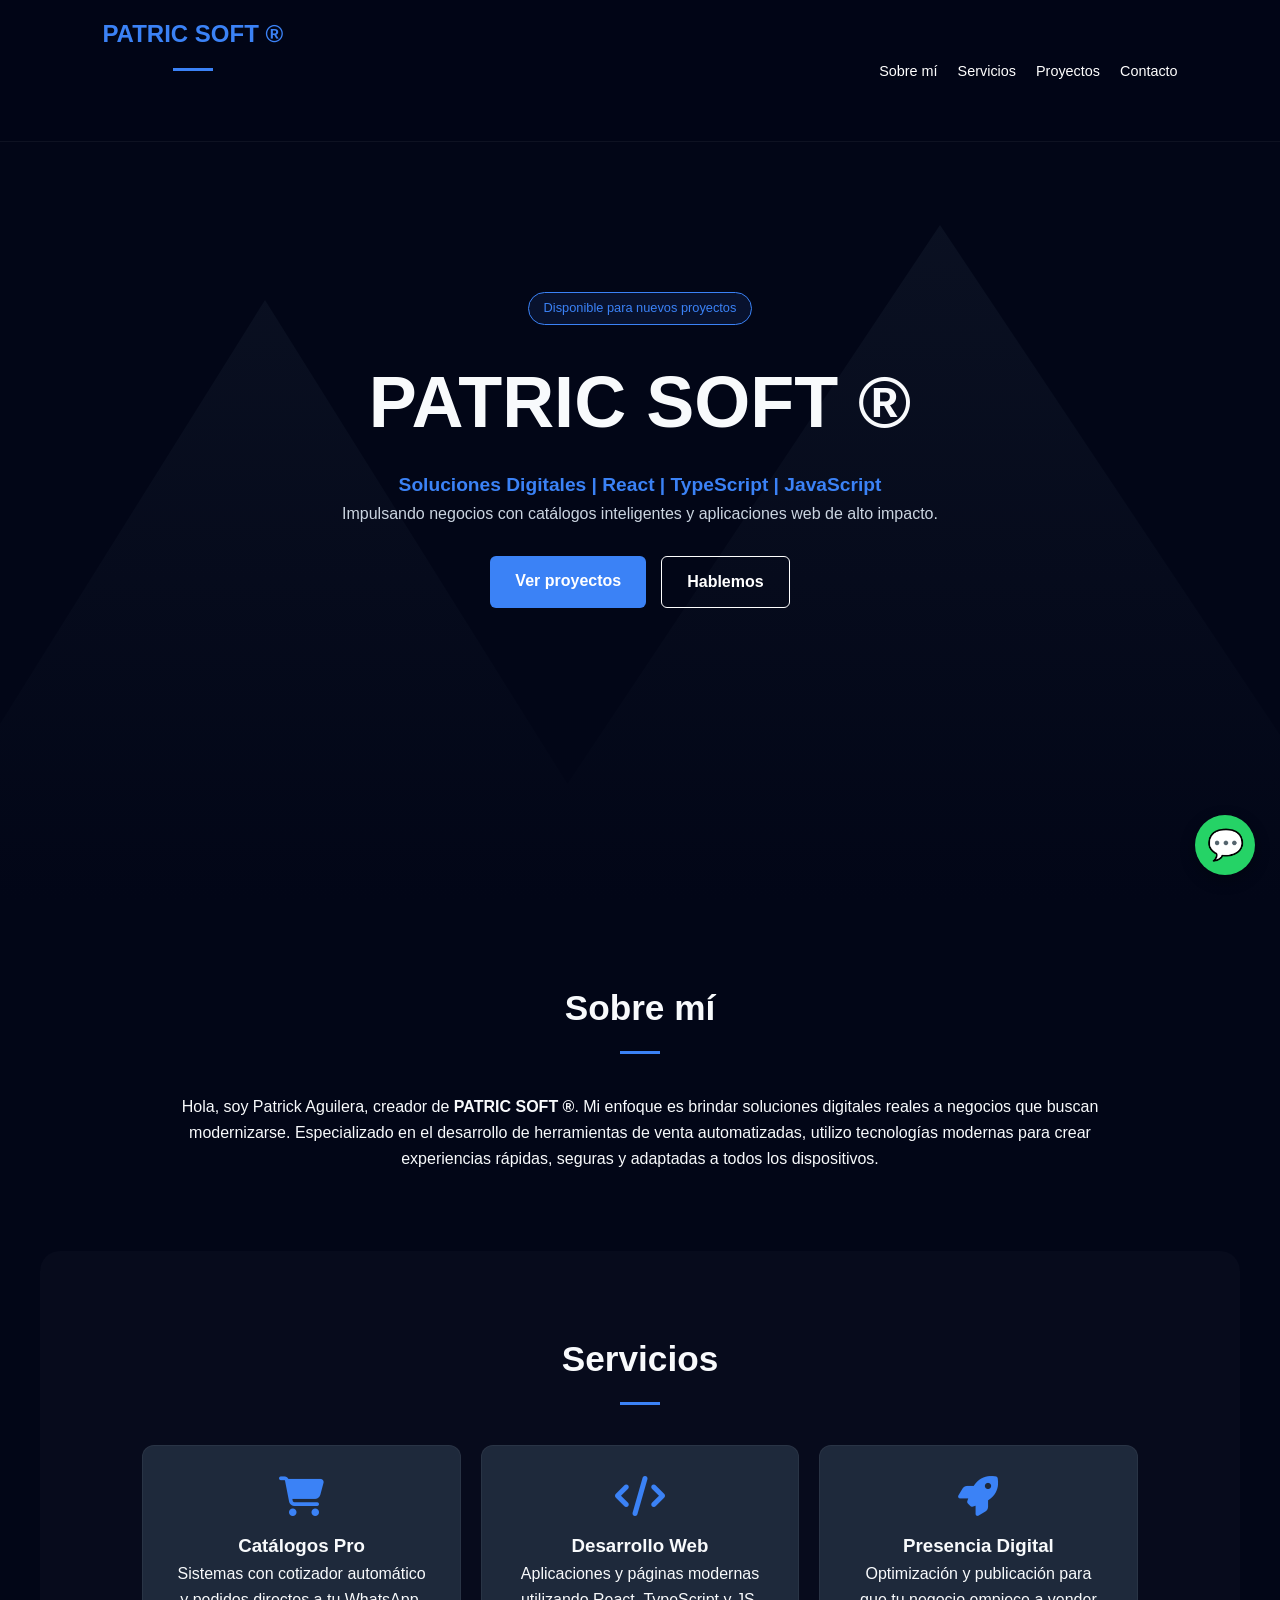
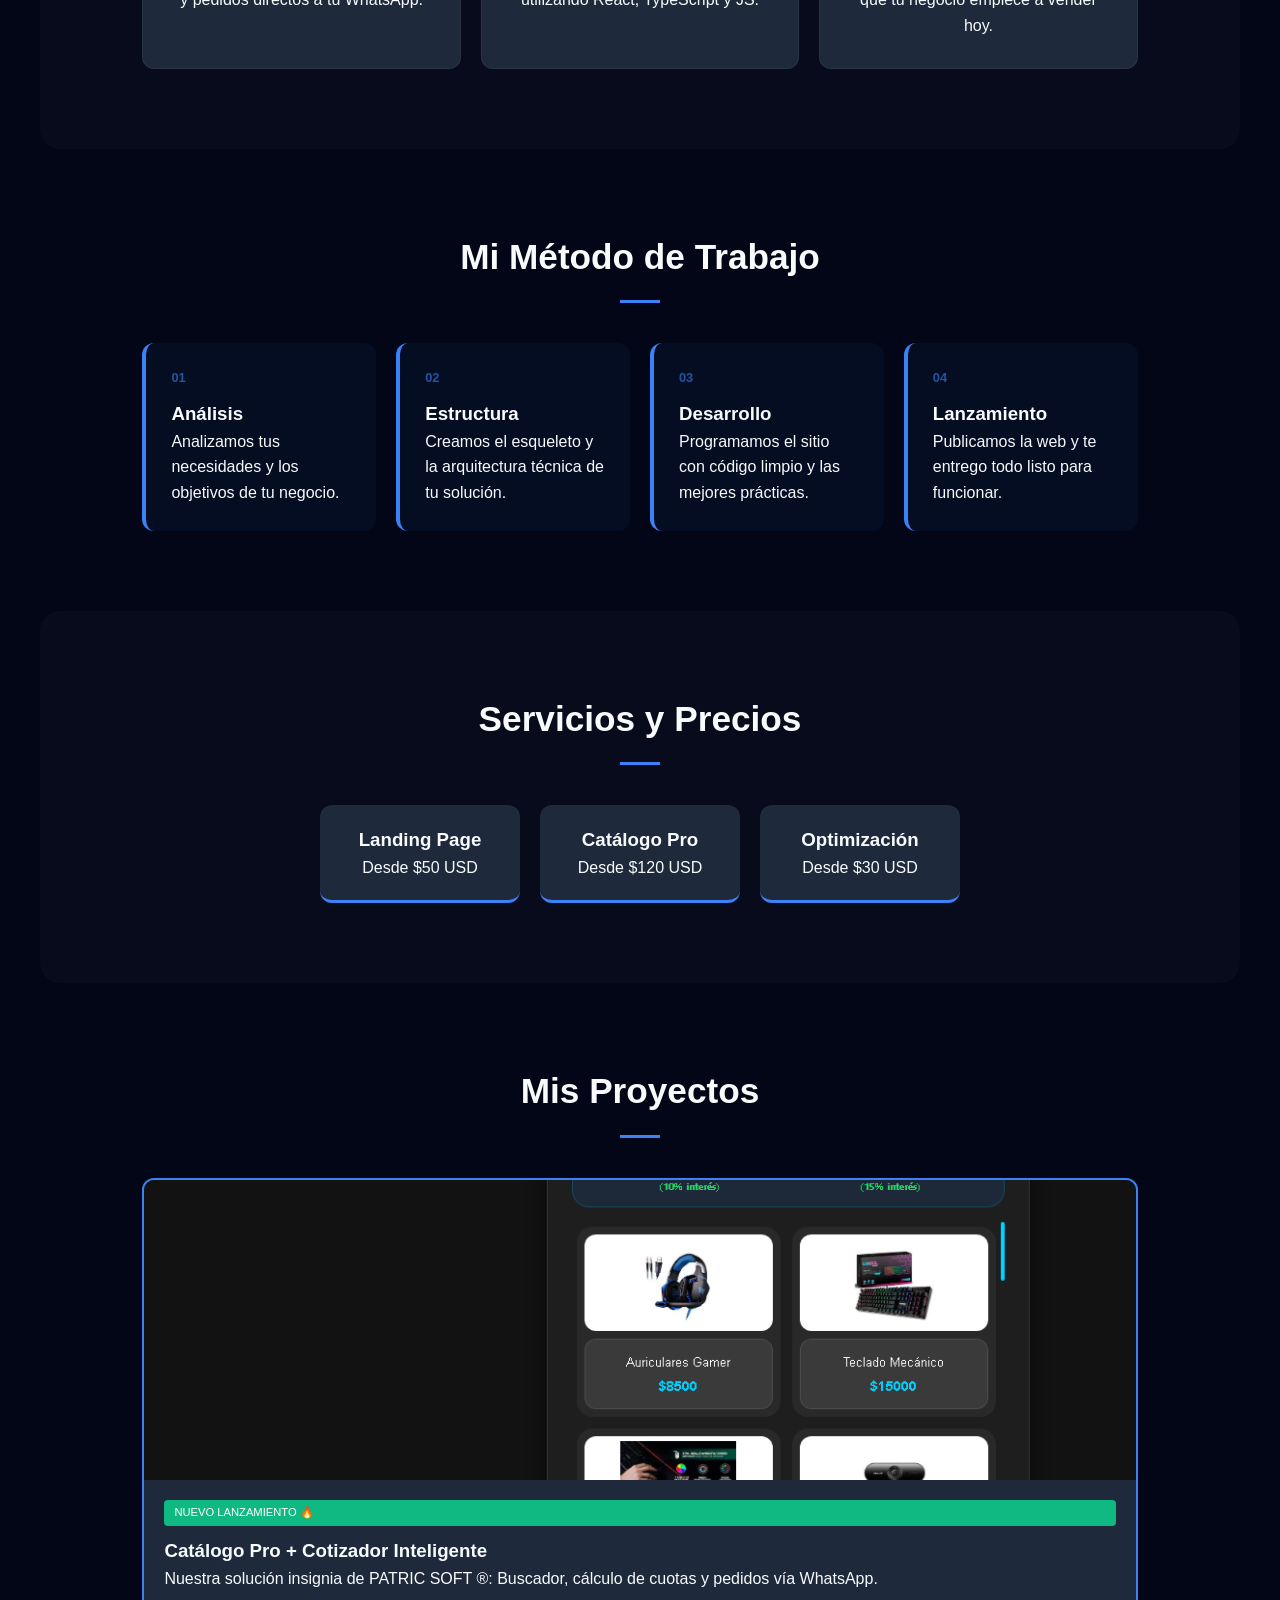
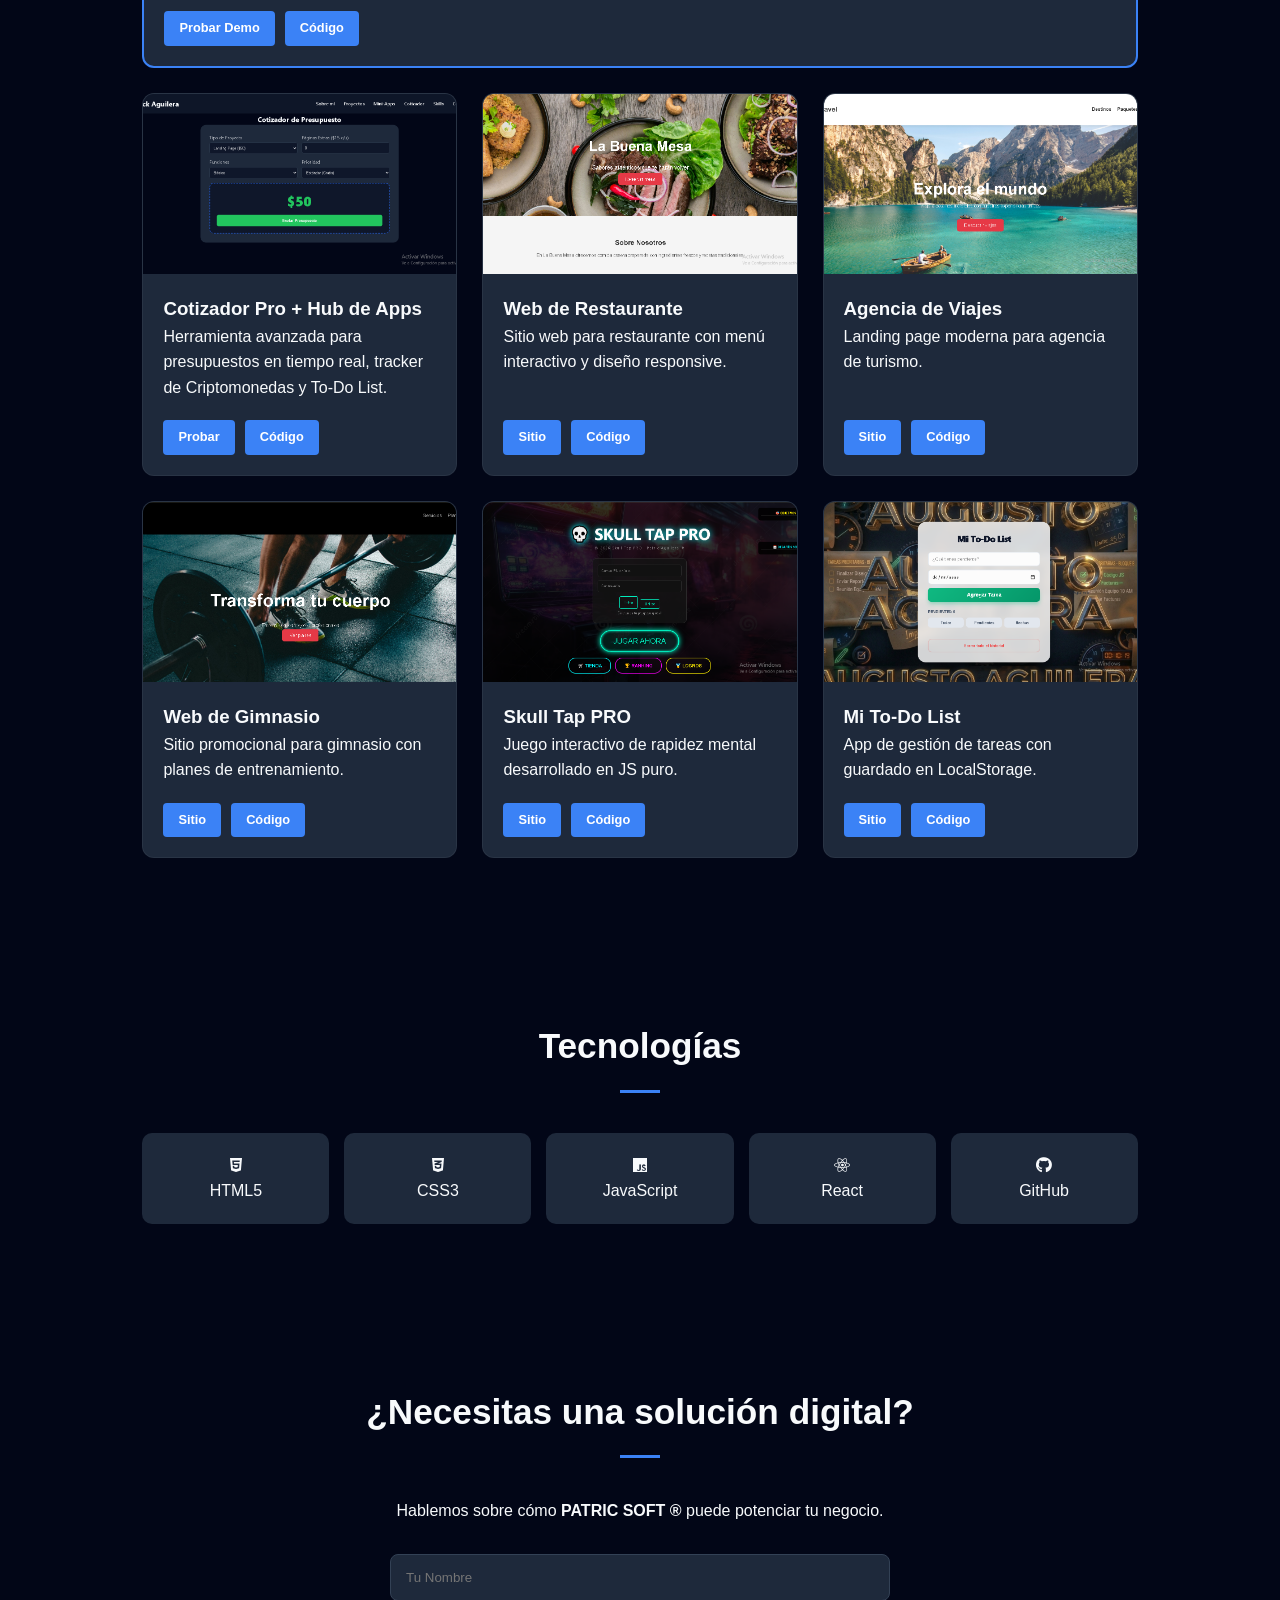
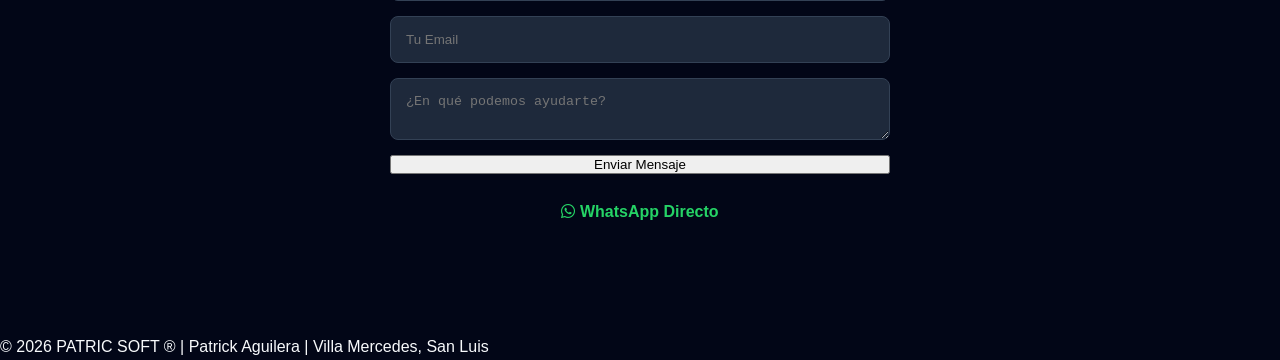
<file: index.html>
<!DOCTYPE html>
<html lang="es">
<head>
    <meta charset="UTF-8">
    <meta name="viewport" content="width=device-width, initial-scale=1.0">
    <meta name="description" content="PATRIC SOFT ® - Patrick Aguilera - Soluciones Digitales y desarrollo web freelance en San Luis.">
    <title>PATRIC SOFT ® | Soluciones Digitales</title>
    <link rel="icon" type="image/png" href="img/favicon.png">
    <link rel="stylesheet" href="style.css">
    <link rel="stylesheet" href="https://cdnjs.cloudflare.com/ajax/libs/font-awesome/6.5.0/css/all.min.css">
</head>
<body>

<nav class="navbar">
    <div class="nav-container">
        <h2 class="logo">PATRIC SOFT ®</h2>
        <div class="menu-toggle" id="mobile-toggle">☰</div>
        <ul class="nav-links" id="nav-list">
            <li><a href="#about">Sobre mí</a></li>
            <li><a href="#services">Servicios</a></li>
            <li><a href="#projects">Proyectos</a></li>
            <li><a href="#contact">Contacto</a></li>
        </ul>
    </div>
</nav>

<header class="hero">
    <div class="hero-container">
        <div class="hero-content reveal">
            <div class="status-badge">Disponible para nuevos proyectos</div>
            <h1>PATRIC SOFT ®</h1>
            <p class="hero-tagline">Soluciones Digitales | React | TypeScript | JavaScript</p>
            <p class="hero-sub">Impulsando negocios con catálogos inteligentes y aplicaciones web de alto impacto.</p>
            <div class="hero-btns">
                <a href="#projects" class="btn">Ver proyectos</a>
                <a href="#contact" class="btn-outline">Hablemos</a>
            </div>
        </div>
        <div class="hero-mountains"></div>
    </div>
</header>

<section id="about" class="reveal">
    <h2>Sobre mí</h2>
    <p>
        Hola, soy Patrick Aguilera, creador de <strong>PATRIC SOFT ®</strong>. Mi enfoque es brindar soluciones digitales reales a negocios que buscan modernizarse.
        Especializado en el desarrollo de herramientas de venta automatizadas, utilizo tecnologías modernas para crear experiencias rápidas, seguras y adaptadas a todos los dispositivos.
    </p>
</section>

<section id="services" class="reveal bg-alt">
    <h2>Servicios</h2>
    <div class="services-container">
        <div class="service-card">
            <i class="fa-solid fa-cart-shopping"></i>
            <h3>Catálogos Pro</h3>
            <p>Sistemas con cotizador automático y pedidos directos a tu WhatsApp.</p>
        </div>
        <div class="service-card">
            <i class="fa-solid fa-code"></i>
            <h3>Desarrollo Web</h3>
            <p>Aplicaciones y páginas modernas utilizando React, TypeScript y JS.</p>
        </div>
        <div class="service-card">
            <i class="fa-solid fa-rocket"></i>
            <h3>Presencia Digital</h3>
            <p>Optimización y publicación para que tu negocio empiece a vender hoy.</p>
        </div>
    </div>
</section>

<section id="workflow" class="reveal">
    <h2>Mi Método de Trabajo</h2>
    <div class="workflow-grid">
        <div class="step">
            <div class="step-num">01</div>
            <h3>Análisis</h3>
            <p>Analizamos tus necesidades y los objetivos de tu negocio.</p>
        </div>
        <div class="step">
            <div class="step-num">02</div>
            <h3>Estructura</h3>
            <p>Creamos el esqueleto y la arquitectura técnica de tu solución.</p>
        </div>
        <div class="step">
            <div class="step-num">03</div>
            <h3>Desarrollo</h3>
            <p>Programamos el sitio con código limpio y las mejores prácticas.</p>
        </div>
        <div class="step">
            <div class="step-num">04</div>
            <h3>Lanzamiento</h3>
            <p>Publicamos la web y te entrego todo listo para funcionar.</p>
        </div>
    </div>
</section>

<section id="prices" class="reveal bg-alt">
    <h2>Servicios y Precios</h2>
    <div class="price-grid">
        <div class="price-item"><h3>Landing Page</h3><p>Desde $50 USD</p></div>
        <div class="price-item"><h3>Catálogo Pro</h3><p>Desde $120 USD</p></div>
        <div class="price-item"><h3>Optimización</h3><p>Desde $30 USD</p></div>
    </div>
</section>

<section id="projects" class="reveal">
    <h2>Mis Proyectos</h2>
    <div class="projects">
        
        <div class="project-card featured-project">
            <img src="img/catalog-pro.png" alt="Catálogo Pro">
            <div class="project-info">
                <span class="badge-new">NUEVO LANZAMIENTO 🔥</span>
                <h3>Catálogo Pro + Cotizador Inteligente</h3>
                <p>Nuestra solución insignia de PATRIC SOFT ®: Buscador, cálculo de cuotas y pedidos vía WhatsApp.</p>
                <div class="project-links">
                    <a href="#" target="_blank">Probar Demo</a>
                    <a href="#" target="_blank">Código</a>
                </div>
            </div>
        </div>

        <div class="project-card">
            <img src="img/cotizador.png" alt="Cotizador de Servicios Interactivo">
            <div class="project-info">
                <h3>Cotizador Pro + Hub de Apps</h3>
                <p>Herramienta avanzada para presupuestos en tiempo real, tracker de Criptomonedas y To-Do List.</p>
                <div class="project-links">
                    <a href="https://augusto-aguilera.github.io/cotizador-de-servicios-interactivo/" target="_blank">Probar</a>
                    <a href="https://github.com/Augusto-Aguilera/cotizador-de-servicios-interactivo" target="_blank">Código</a>
                </div>
            </div>
        </div>

        <div class="project-card">
            <img src="img/LaBuenaMesa.png" alt="pagina restaurante">
            <div class="project-info">
                <h3>Web de Restaurante</h3>
                <p>Sitio web para restaurante con menú interactivo y diseño responsive.</p>
                <div class="project-links">
                    <a href="https://augusto-aguilera.github.io/La-Buena-Mesa/" target="_blank">Sitio</a>
                    <a href="https://github.com/Augusto-Aguilera/La-Buena-Mesa.git" target="_blank">Código</a>
                </div>
            </div>
        </div>

        <div class="project-card">
            <img src="img/DreamTravel.png" alt="pagina viajes">
            <div class="project-info">
                <h3>Agencia de Viajes</h3>
                <p>Landing page moderna para agencia de turismo.</p>
                <div class="project-links">
                    <a href="https://augusto-aguilera.github.io/Dream-Travel/" target="_blank">Sitio</a>
                    <a href="https://github.com/Augusto-Aguilera/Dream-Travel.git" target="_blank">Código</a>
                </div>
            </div>
        </div>

        <div class="project-card">
            <img src="img/IronFit.png" alt="pagina gimnasio">
            <div class="project-info">
                <h3>Web de Gimnasio</h3>
                <p>Sitio promocional para gimnasio con planes de entrenamiento.</p>
                <div class="project-links">
                    <a href="https://augusto-aguilera.github.io/IronFit-Gym/" target="_blank">Sitio</a>
                    <a href="https://github.com/Augusto-Aguilera/IronFit-Gym.git" target="_blank">Código</a>
                </div>
            </div>
        </div>

        <div class="project-card">
            <img src="img/skull-tap-PRO.png" alt="pagina de Juego">
            <div class="project-info">
                <h3>Skull Tap PRO</h3>
                <p>Juego interactivo de rapidez mental desarrollado en JS puro.</p>
                <div class="project-links">
                    <a href="https://augusto-aguilera.github.io/Skull-Tap-PRO/" target="_blank">Sitio</a>
                    <a href="https://github.com/Augusto-Aguilera/Skull-Tap-PRO" target="_blank">Código</a>
                </div>
            </div>
        </div>

        <div class="project-card">
            <img src="img/mi to-do list.png" alt="pagina de Tareas">
            <div class="project-info">
                <h3>Mi To-Do List</h3>
                <p>App de gestión de tareas con guardado en LocalStorage.</p>
                <div class="project-links">
                    <a href="https://augusto-aguilera.github.io/todo-list-pro/" target="_blank">Sitio</a>
                    <a href="https://github.com/Augusto-Aguilera/todo-list-pro" target="_blank">Código</a>
                </div>
            </div>
        </div>

    </div>
</section>

<section id="skills" class="reveal">
    <h2>Tecnologías</h2>
    <div class="skills-grid">
        <div class="skill-item"><i class="fa-brands fa-html5"></i><p>HTML5</p></div>
        <div class="skill-item"><i class="fa-brands fa-css3-alt"></i><p>CSS3</p></div>
        <div class="skill-item"><i class="fa-brands fa-js"></i><p>JavaScript</p></div>
        <div class="skill-item"><i class="fa-brands fa-react"></i><p>React</p></div>
        <div class="skill-item"><i class="fa-brands fa-github"></i><p>GitHub</p></div>
    </div>
</section>

<section id="contact" class="reveal">
    <div class="cta-box">
        <h2>¿Necesitas una solución digital?</h2>
        <p>Hablemos sobre cómo <strong>PATRIC SOFT ®</strong> puede potenciar tu negocio.</p>
    </div>
    <form class="contact-form" id="contact-form">
        <input type="text" id="name" placeholder="Tu Nombre" required>
        <input type="email" id="email" placeholder="Tu Email" required>
        <textarea id="message" placeholder="¿En qué podemos ayudarte?" required></textarea>
        <button type="submit">Enviar Mensaje</button>
        <a href="https://wa.me/542657521775" target="_blank" class="btn-wa">
            <i class="fa-brands fa-whatsapp"></i> WhatsApp Directo
        </a>
    </form>
</section>

<footer>
    <p>© 2026 PATRIC SOFT ® | Patrick Aguilera | Villa Mercedes, San Luis</p>
</footer>

<a href="https://wa.me/542657521775" class="whatsapp-btn" target="_blank">💬</a>

<script src="script.js"></script>
</body>
</html>
</file>
<file: style.css>
:root {
    --primary: #3b82f6; --primary-hover: #2563eb;
    --bg-dark: #020617; --card-bg: #1e293b;
    --text-white: #f8fafc; --text-muted: #cbd5e1;
}

* { margin: 0; padding: 0; box-sizing: border-box; }
body { font-family: 'Segoe UI', Arial, sans-serif; background: var(--bg-dark); color: var(--text-white); line-height: 1.6; overflow-x: hidden; scroll-behavior: smooth; }

/* Navbar */
.navbar { position: fixed; width: 100%; top: 0; z-index: 1000; background: rgba(2, 6, 23, 0.95); backdrop-filter: blur(10px); border-bottom: 1px solid rgba(255,255,255,0.05); }
.nav-container { display: flex; justify-content: space-between; align-items: center; padding: 15px 8%; }
.logo { font-size: 1.5rem; color: var(--primary); font-weight: 800; }
.nav-links { display: flex; list-style: none; gap: 20px; }
.nav-links a { color: white; text-decoration: none; font-size: 0.9rem; transition: 0.3s; }
.nav-links a:hover { color: var(--primary); }
.menu-toggle { display: none; font-size: 1.5rem; cursor: pointer; }

/* Hero Section */
.hero { height: 100vh; display: flex; align-items: center; justify-content: center; position: relative; text-align: center; }
.hero-content { position: relative; z-index: 2; padding: 0 20px; }
.status-badge { display: inline-block; background: rgba(59, 130, 246, 0.1); color: var(--primary); padding: 5px 15px; border-radius: 50px; border: 1px solid var(--primary); font-size: 0.8rem; margin-bottom: 20px; }
.hero h1 { font-size: clamp(2.5rem, 8vw, 4.5rem); font-weight: 800; margin-bottom: 10px; }
.hero-tagline { font-size: 1.2rem; color: var(--primary); font-weight: 600; }
.hero-sub { color: var(--text-muted); margin-bottom: 30px; }
.hero-btns { display: flex; gap: 15px; justify-content: center; }

/* Botones */
.btn, .btn-outline { padding: 12px 25px; border-radius: 6px; text-decoration: none; font-weight: 600; transition: 0.3s; }
.btn { background: var(--primary); color: white; border: none; cursor: pointer; }
.btn:hover { background: var(--primary-hover); transform: translateY(-3px); }
.btn-outline { border: 1px solid white; color: white; }

/* Fondo Sierras */
.hero-mountains { position: absolute; top: 0; left: 0; width: 100%; height: 100%; z-index: 1; 
    background: linear-gradient(to bottom, rgba(2,6,23,0.6), var(--bg-dark)), 
    url("data:image/svg+xml,%3Csvg xmlns='http://www.w3.org/2000/svg' viewBox='0 0 1000 600'%3E%3Cpath d='M0 600l250-400L500 600zM400 600l300-450L1000 600z' fill='%231e293b'/%3E%3C/svg%3E"); 
    background-size: cover; background-position: center; }

/* Secciones Generales */
section { padding: 80px 8%; max-width: 1200px; margin: auto; text-align: center; }
.bg-alt { background: rgba(255,255,255,0.02); border-radius: 20px; }
h2 { font-size: 2.2rem; margin-bottom: 40px; }
h2::after { content: ''; display: block; width: 40px; height: 3px; background: var(--primary); margin: 15px auto; }

/* Cards de Servicios */
.services-container { display: grid; grid-template-columns: repeat(auto-fit, minmax(250px, 1fr)); gap: 20px; }
.service-card { background: var(--card-bg); padding: 30px; border-radius: 12px; border: 1px solid rgba(255,255,255,0.05); }
.service-card i { font-size: 2.5rem; color: var(--primary); margin-bottom: 15px; }

/* Workflow (Plan de Trabajo) */
.workflow-grid { display: grid; grid-template-columns: repeat(auto-fit, minmax(200px, 1fr)); gap: 20px; margin-top: 20px; }
.step { background: rgba(59, 130, 246, 0.05); padding: 25px; border-radius: 12px; position: relative; border-left: 4px solid var(--primary); text-align: left; }
.step-num { font-size: 0.8rem; font-weight: bold; color: var(--primary); margin-bottom: 10px; opacity: 0.6; }

/* Grid Proyectos */
.projects { display: grid; grid-template-columns: repeat(auto-fit, minmax(280px, 1fr)); gap: 25px; margin-top: 30px; }
.project-card { background: var(--card-bg); border-radius: 12px; overflow: hidden; text-align: left; transition: 0.3s; border: 1px solid rgba(255,255,255,0.05); display: flex; flex-direction: column; }
.project-card:hover { transform: translateY(-10px); border-color: var(--primary); }
.project-card img { width: 100%; height: 180px; object-fit: cover; }
.project-info { padding: 20px; flex-grow: 1; display: flex; flex-direction: column; }
.project-links { display: flex; gap: 10px; margin-top: auto; padding-top: 20px; }
.project-links a { background: var(--primary); padding: 7px 15px; border-radius: 4px; color: white; text-decoration: none; font-size: 0.8rem; font-weight: bold; }

/* Destacado */
.featured-project { border: 2px solid var(--primary); grid-column: 1 / -1; }
.featured-project img { height: 300px; }
.badge-new { background: #10b981; color: white; padding: 4px 10px; border-radius: 4px; font-size: 0.7rem; margin-bottom: 10px; display: inline-block; }

/* Skills & Precios */
.skills-grid { display: grid; grid-template-columns: repeat(auto-fit, minmax(100px, 1fr)); gap: 15px; }
.skill-item { background: var(--card-bg); padding: 20px; border-radius: 10px; }
.price-grid { display: flex; flex-wrap: wrap; justify-content: center; gap: 20px; }
.price-item { background: var(--card-bg); padding: 20px; border-radius: 12px; min-width: 200px; border-bottom: 3px solid var(--primary); }

/* Formulario */
.contact-form { display: flex; flex-direction: column; gap: 15px; max-width: 500px; margin: 30px auto; }
.contact-form input, .contact-form textarea { padding: 15px; background: var(--card-bg); border: 1px solid #334155; border-radius: 8px; color: white; outline: none; }
.btn-wa { color: #25D366; text-decoration: none; font-weight: bold; margin-top: 10px; }

/* Footer & Animaciones */
.whatsapp-btn { position: fixed; bottom: 25px; right: 25px; background: #25D366; color: white; font-size: 30px; width: 60px; height: 60px; display: flex; align-items: center; justify-content: center; border-radius: 50%; z-index: 100; text-decoration: none; box-shadow: 0 5px 15px rgba(0,0,0,0.3); }
.reveal { opacity: 0; transform: translateY(30px); transition: 1s ease; }
.reveal.active { opacity: 1; transform: translateY(0); }

@media (max-width: 768px) {
    .nav-links { display: none; }
    .nav-links.active { display: flex; flex-direction: column; position: absolute; top: 100%; left: 0; width: 100%; background: var(--bg-dark); padding: 20px; border-bottom: 1px solid var(--primary); }
    .menu-toggle { display: block; }
    .featured-project img { height: 200px; }
}
</file>
